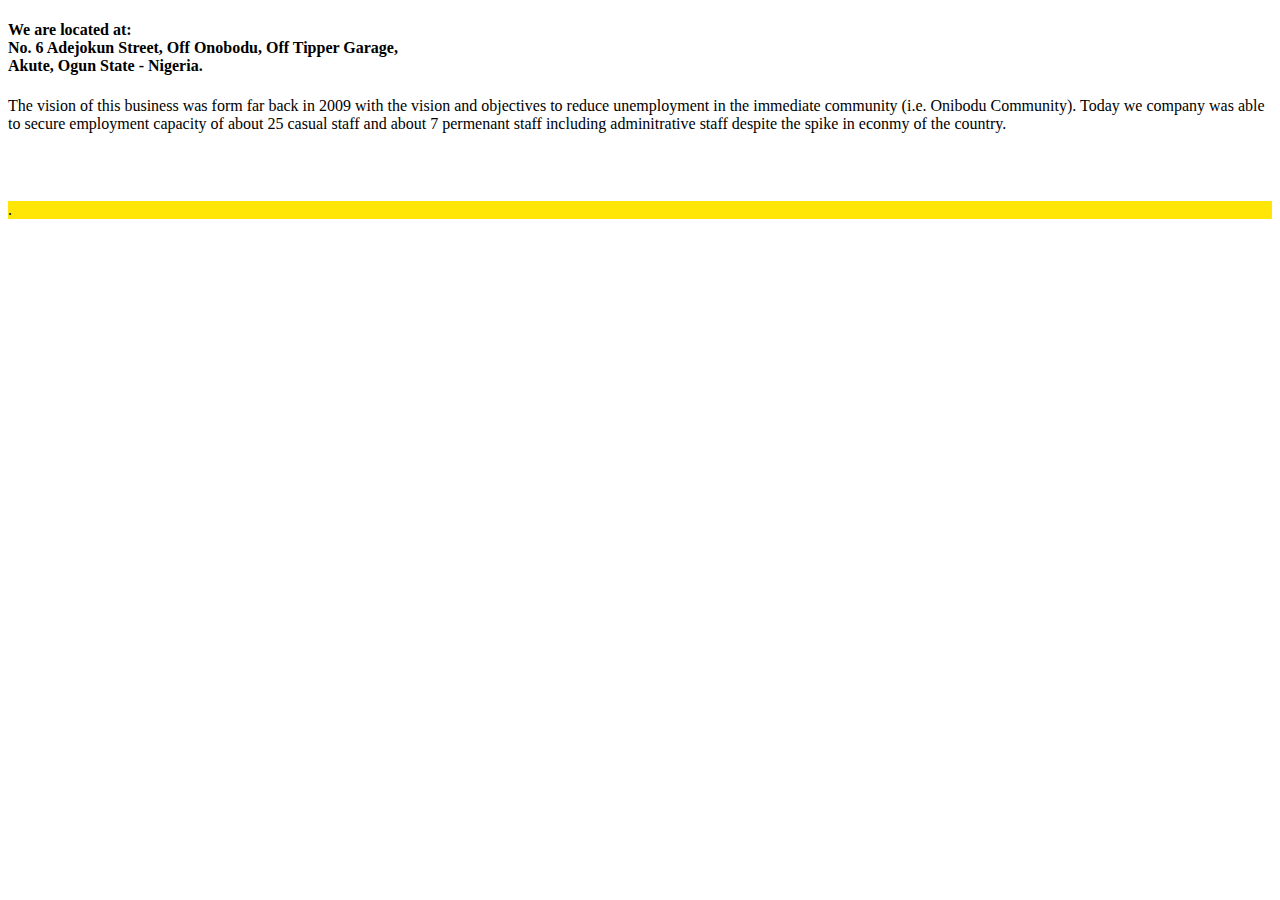
<file: indexabout.html>
<!DOCTYPE html>
<html lang="en">
<head>
  <meta charset="UTF-8">
  <meta name="viewport" content="width=device-width, initial-scale=1.0">
  <title>About Us</title>
  <link href="https://cdn.jsdelivr.net/npm/bootstrap@5.2.3/dist/css/bootstrap.min.css" rel="stylesheet" integrity="sha384-rbsA2VBKQhggwzxH7pPCaAqO46MgnOM80zW1RWuH61DGLwZJEdK2Kadq2F9CUG65" crossorigin="anonymous">
</head>
<body>
  <div class="container mt-5 bg-info">
    <h4>We are located at:<br>
    No. 6 Adejokun Street, Off Onobodu, Off Tipper Garage,<br>
    Akute, Ogun State - Nigeria.
  </h4>
  <p>The vision of this business was form far back in 2009 with the vision and objectives to reduce unemployment in the immediate community (i.e. Onibodu Community). Today we company was able to secure employment capacity of about 25 casual staff and about 7 permenant staff including adminitrative staff despite the spike in econmy of the country. </p> <br> <br>
  <p style="background-color: rgb(255, 230, 6);">.</p>


  </div>

  
</body>
</html>
</file>
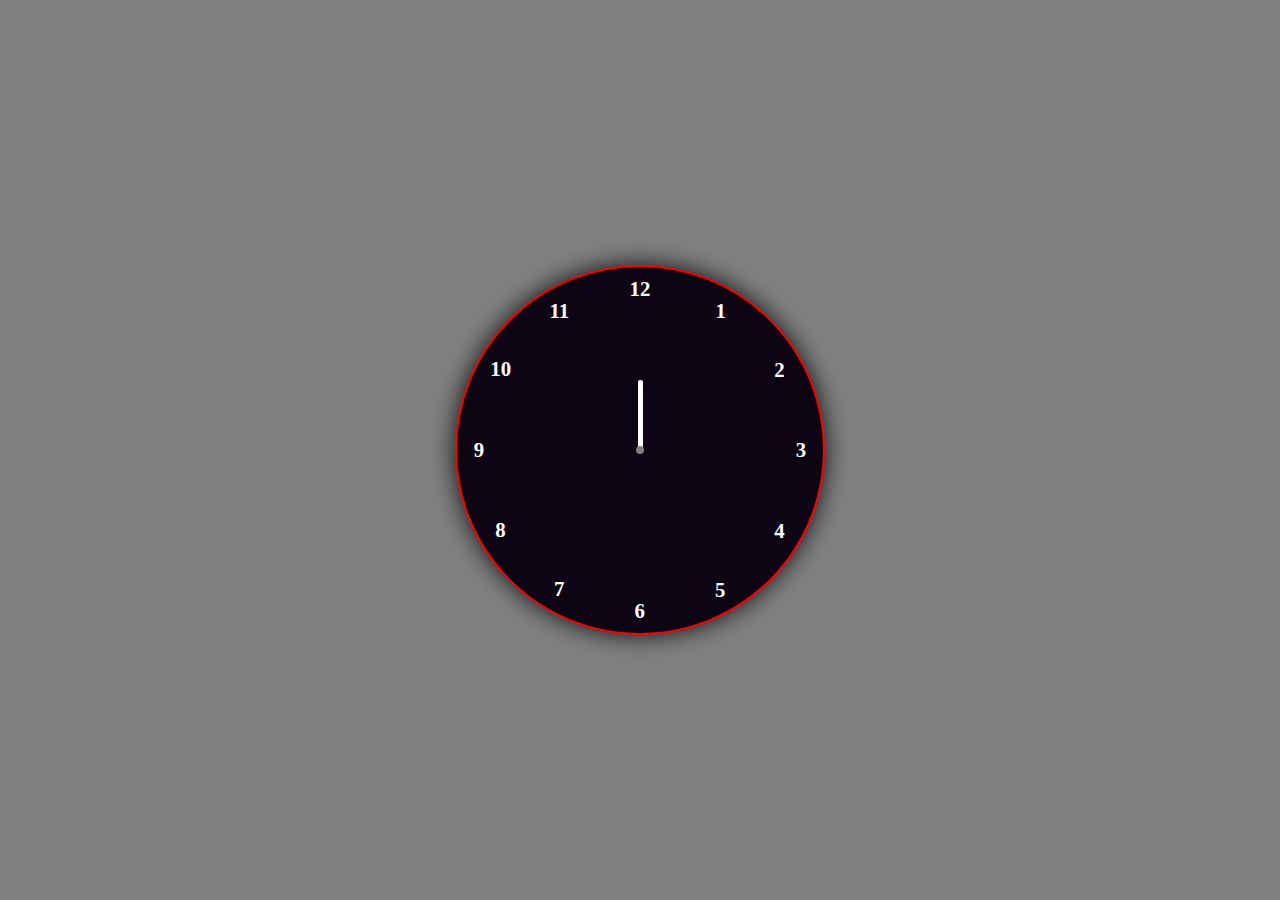
<file: indexclock.html>
<!DOCTYPE html>
<html lang="en">
<head>
    <meta charset="UTF-8">
    <meta name="viewport" content="width=device-width, initial-scale=1.0">
    <title>Analog Clock</title>
    <link rel="stylesheet" href="styleclock.css">
</head>
<body>
    <section>
        <main class="container">
            <section class="clock">

                <div class="hands" style="--clr: #de3163; h: 84px" id="hours">
                    <i></i>
                </div>
                
                <div class="hands" style="--clr: #00a6ff; h: 94px" id="min">
                    <i></i>
                </div>
                
                <div class="hands" style="--clr: #fff; h: 102px" id="sec">
                    <i></i>
                </div>


                <span style="--i: 1"><b>1</b></span>
                <span style="--i: 2"><b>2</b></span>
                <span style="--i: 3"><b>3</b></span>
                <span style="--i: 4"><b>4</b></span>
                <span style="--i: 5"><b>5</b></span>
                <span style="--i: 6"><b>6</b></span>
                <span style="--i: 7"><b>7</b></span>
                <span style="--i: 8"><b>8</b></span>
                <span style="--i: 9"><b>9</b></span>
                <span style="--i: 10"><b>10</b></span>
                <span style="--i: 11"><b>11</b></span>
                <span style="--i: 12"><b>12</b></span>

            </section>
        </main>
    </section>

    <script src="indexclock.js">

    </script>
    
</body>
</html>
</file>
<file: styleclock.css>
*{
    padding: 0;
    margin: 0;
    box-sizing: border-box;

}
body{
    display: flex;
    align-items: center;
    justify-content: center;
    min-height: 100vh;
    background-color: grey;
    color: #fff;
}

.container{
    position: relative;
}

.clock{
    width: 370px;
    height: 370px;
    border-radius: 50%;
    background-color: rgb(13, 4, 20);
    /* background-image: url(./Images/image\ 5.jpg); */
    background-repeat: no-repeat;
    border: 2px solid red;
    box-shadow: 0px 0px 25px rgba(0, 0, 0, 0.9);

    display: flex;
    align-items: center;
    justify-content: center;
}

.clock:hover{
    background-color: rgb(39, 44, 4);
}

.clock span{
    position: absolute;
    transform: rotate(calc(30deg *var(--i)));
    inset: 12px;
    text-align: center;
}

.clock span b{
    transform: rotate(calc(-30deg *var(--i)));
    display: inline-block;
    font-size: 1.3rem;
}

.clock::before{
    content: "";
    position: absolute;
    width: 8px;
    height: 8px;
    border-radius: 50%;
    background-color: grey;
    align-items: flex-end;
    z-index: 2;
}

.hands{
    display: flex;
    align-items: center;
    justify-content: center;
    align-items: flex-end;
}

.hands i{
    position: absolute;
    background-color: var(--clr);
    width: 5px;
    height: 70px;
    border-radius: 70px;
}
</file>
